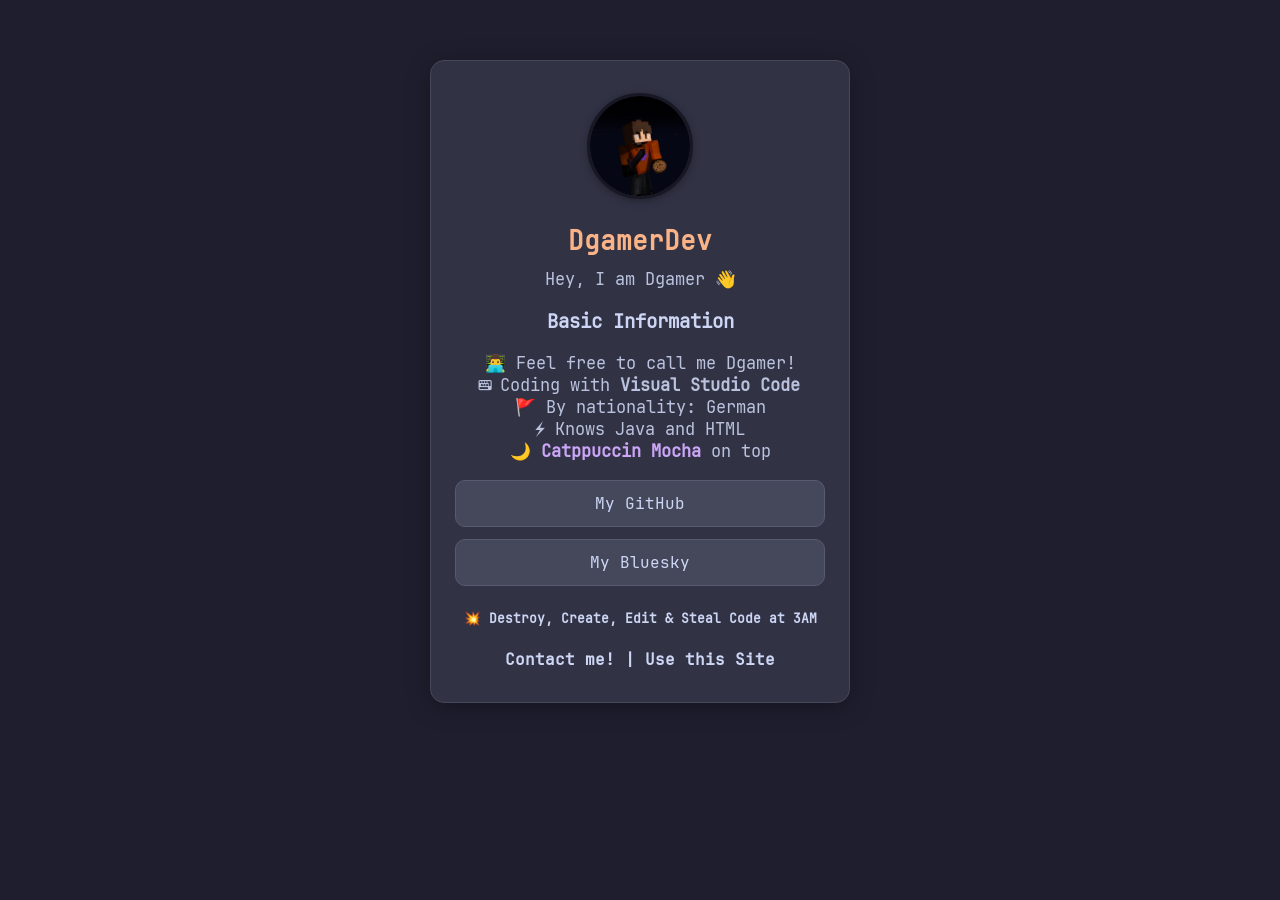
<file: index.html>
<!DOCTYPE html>
<html lang="en">
<head>
    <meta charset="UTF-8">
    <meta name="viewport" content="width=device-width, initial-scale=1.0">
    <title>DgamerDev - All Links</title>
    <link rel="stylesheet" href="assets/style.css" />
    <link rel="icon" type="image/png" href="/assets/icon.png">

    <meta property="og:title" content="DGAMER.DE" />
    <meta property="og:type" content="website" />
    <meta property="og:url" content="https://dgamer.de" />
    <meta property="og:image" content="https://dgamer.de/assets/profile.png" />
    <meta property="og:description" content="My Official Website, With all my Links" />
    <meta name="theme-color" content="#fab387">

</head>
<body>
    <div id="profile">
    <img src="assets/profile.png" alt="Profile Picture" id="profile-pic">
            <h1>DgamerDev</h1>
            <p>Hey, I am Dgamer 👋 </p>
                <h3>Basic Information</h3>
            <p> 👨‍💻 Feel free to call me Dgamer! <br>
                ⌨️ Coding with <b>Visual Studio Code</b> <br>
                🚩 By nationality: German <br>
                ⚡ Knows Java and HTML <br>
                🌙 <b><a class="catppuccin" href="https://catppuccin.com"> Catppuccin Mocha </a></b> on top
            </p>
                <div id="links">
                    <a href="https://www.github.com/DgamerDev" target="_blank"> My GitHub</a>
                    <a href="https://bsky.app/profile/dgamer.de" target="_blank"> My Bluesky</a>
                <h5>💥 Destroy, Create, Edit & Steal Code at 3AM</h5>
                </div>
        <div id="social">
                    <b><a class="email" href="mailto:mail@craftoriamc.de"> Contact me!</a></b>
                    <a><b>|</b></a>
                    <b><a class="email" href="https://github.com/DGSite/dgamer.de"> Use this Site</a></b>
                </div>
            </div>
        </div>
</body>
</html>
</file>
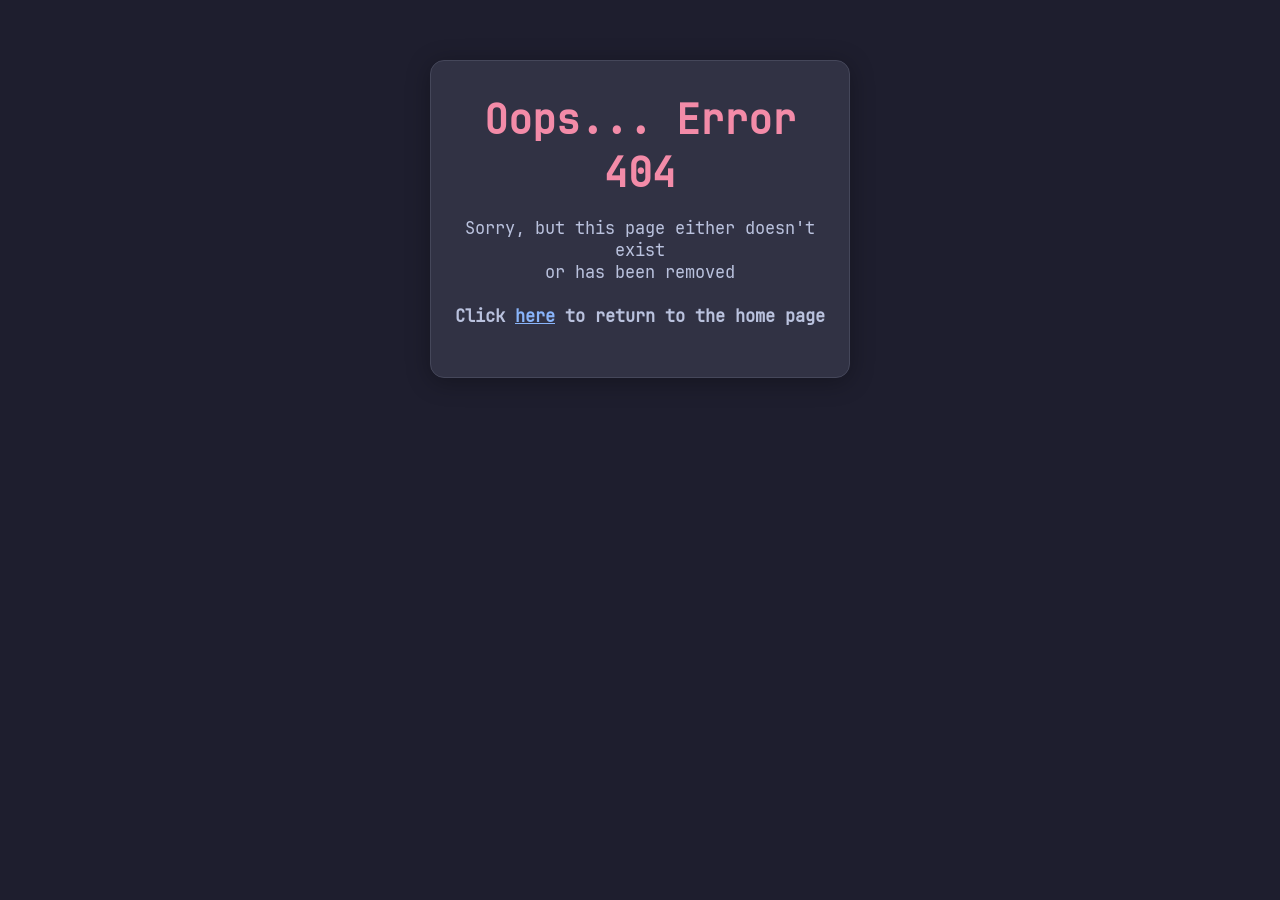
<file: error/index.html>
<!DOCTYPE html>
<html lang="en">
<head>
    <meta charset="UTF-8">
    <meta name="viewport" content="width=device-width, initial-scale=1.0">
    <title>Oops...</title>
    <link rel="stylesheet" href="../assets/error.css" />
    <link rel="icon" type="image/png" href="/assets/icon.png">
</head>
<body>
    <div id="plattform">
            <h1>Oops... Error 404</h1>
            <p>Sorry, but this page either doesn't exist <br>
            or has been removed <br>
                <br>
            <b>Click <a class="clickhere" href="/" target="_blank"> here</a> to return to the home page</b></p>
</body>
</html>
</file>
<file: assets/style.css>
body {
    background: #1e1e2e;
    font-family: 'JetBrains Mono Nerd Font', monospace;
    color: #cdd6f4;
    margin: 0;
    padding: 0;
}

@font-face {
    font-family: 'JetBrains Mono Nerd Font';
    src: url('/assets/NerdFont.ttf') format('truetype');
    font-weight: normal;
    font-style: normal;
    font-display: swap;
}   

#profile {
    max-width: 370px;
    margin: 60px auto;
    background: #313244;
    border-radius: 14px;
    padding: 32px 24px;
    box-shadow: 0 4px 24px rgba(0, 0, 0, 0.3);
    text-align: center;
    border: 1px solid #45475a;
}

#profile-pic {
    width: 100px;
    height: 100px;
    border-radius: 50%;
    object-fit: cover;
    margin-bottom: 20px;
    background: #a6adc8;
    box-shadow: 0 2px 8px rgba(0, 0, 0, 0.3);
    border: 3px solid #181825;
}

#profile h1 {
    font-size: 1.6em;
    margin: 0 0 10px 0;
    color: #fab387;
    font-weight: 600;
}

#profile p {
    font-size: 1.05em;
    margin: 0 0 18px 0;
    color: #bac2de;
}

#links a {
    display: block; 
    margin: 12px 0;
    padding: 12px;
    background: #45475a;
    color: #cdd6f4;
    border-radius: 10px;
    text-decoration: none;
    font-weight: 500;
    transition: all 0.2s ease;
    border: 1px solid #585b70;
}

#links h6 {
    color: #cdd6f4;
    font-weight: 2;
}

#links a:hover {
    background: #fab387;
    color: #1e1e2e;
    border-color: #fab387;
    transform: translateY(-2px);
}

#social span {
    display: inline-block;
    margin: 0 8px;
    color: #a6adc8;
    font-size: 1em;
    transition: color 0.2s;
}

#social span:hover {
    color: #fab387;
}

.empty-content {
    margin-top: 40px;
    color: #a6adc8;
    font-size: 1.1em;
}

.empty-content img {
    width: 80px;
    height: 80px;
    opacity: 0.7;
    margin-bottom: 12px;
    filter: brightness(0.9);
}

a.catppuccin {
    text-decoration: none;
    color: #cba6f7;
}

a.email {
    text-decoration: none;
    color: #cdd6f4;
}
</file>
<file: assets/error.css>
body {
    background: #1e1e2e;
    font-family: 'JetBrains Mono Nerd Font', monospace;
    color: #cdd6f4;
    margin: 0;
    padding: 0;
}

@font-face {
    font-family: 'JetBrains Mono Nerd Font';
    src: url('/assets/NerdFont.ttf') format('truetype');
    font-weight: normal;
    font-style: normal;
    font-display: swap;
}   

#plattform {
    max-width: 370px;
    margin: 60px auto;
    background: #313244;
    border-radius: 14px;
    padding: 32px 24px;
    box-shadow: 0 4px 24px rgba(0, 0, 0, 0.3);
    text-align: center;
    border: 1px solid #45475a;
}

#plattform p {
    font-size: 1.05em;
    margin: 0 0 18px 0;
    color: #bac2de;
}

#plattform h1 {
    font-size: 2.5em;
    margin: 0 0 18px 0;
    color: #f38ba8;
}

a.clickhere {
    color: #89b4fa;
}
</file>
